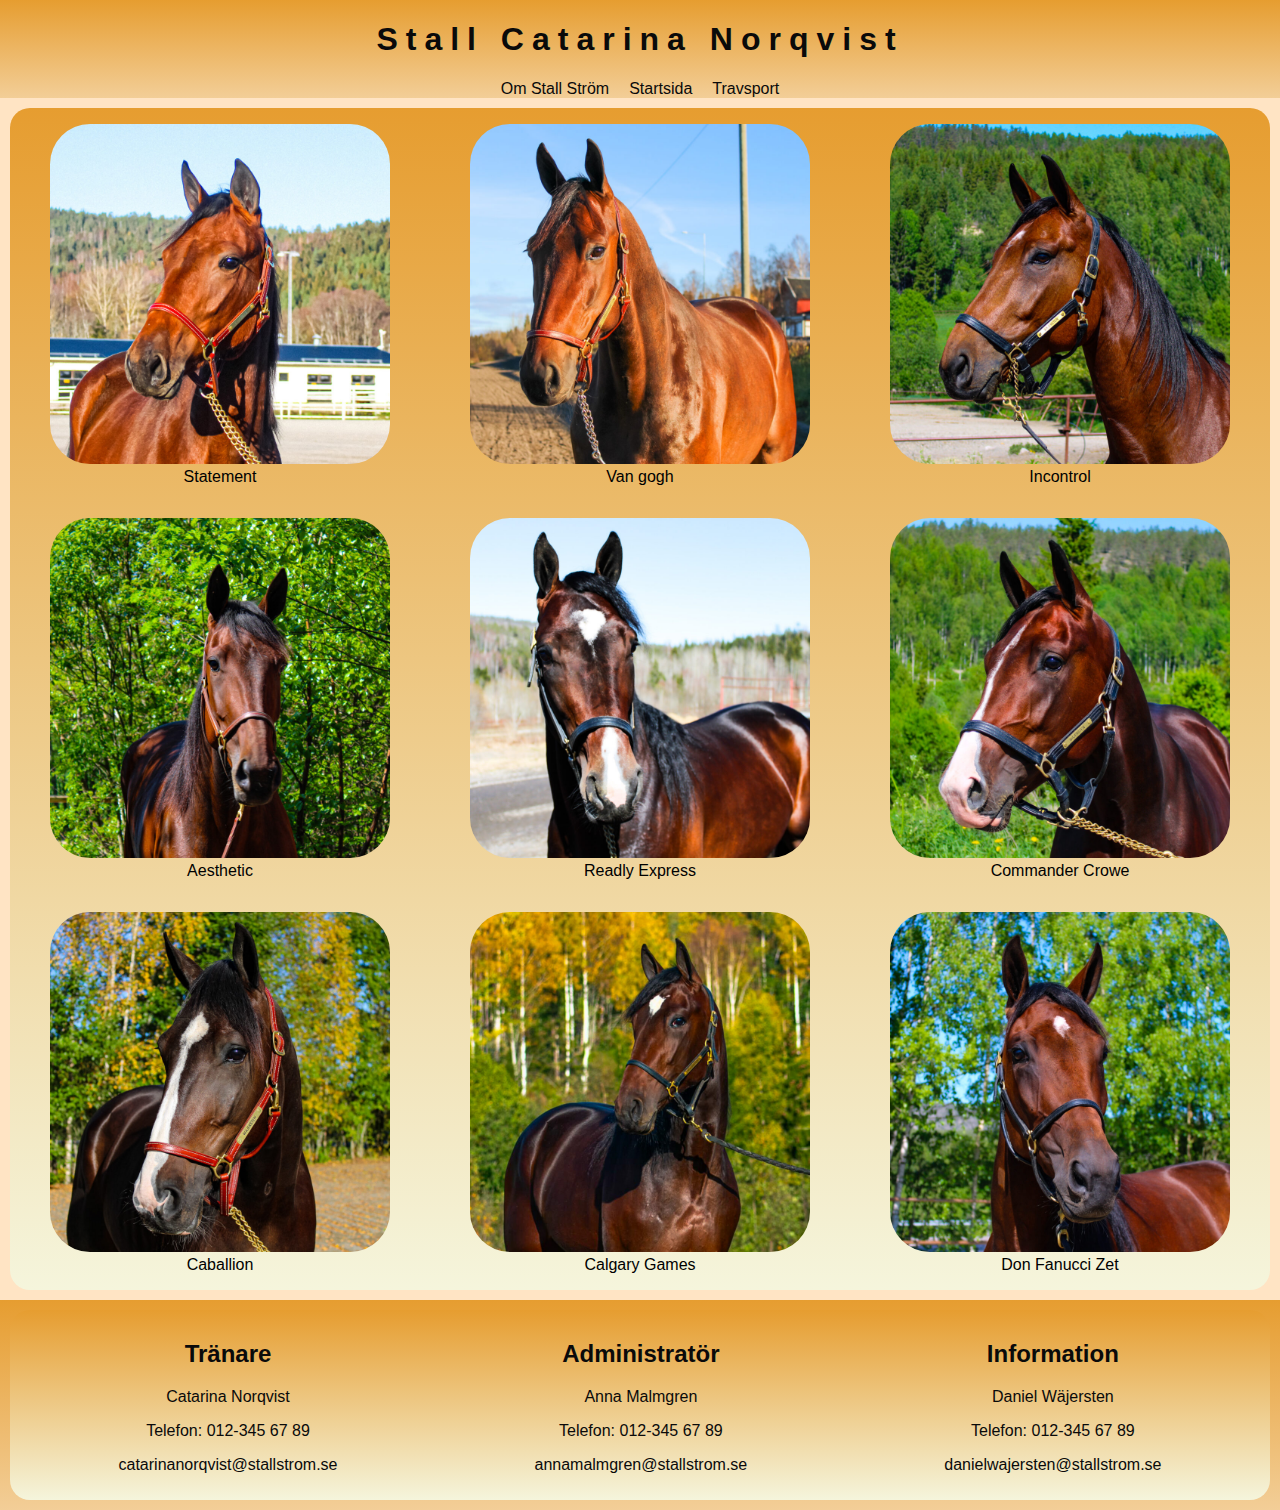
<file: stallet.html>
<!DOCTYPE html>
<html lang="sv">

<head>
    <meta charset="UTF-8">
    <meta name="description" content="En Hemsida för travtränaren Catarina Norqvist" />
    <meta name="viewport" content="width=device-width, initial-scale=1.0">
    <title>Hästar</title>
    <link rel="stylesheet" href="stallet.css">

</head>

<body>
    <header>
        <nav>
            <h1>Stall Catarina Norqvist</h1>
            <ul>
                <li><a href="tranare.html">Om Stall Ström</a></li>
                <li><a href="index.html">Startsida</a></li>
                <li><a href="https://sportapp.travsport.se/sportinfo/licenseholder/ts89706/trainerstatistics"
                        target="_blank">Travsport</a>
                </li>
            </ul>
        </nav>
    </header>
    <main>
        <section class="gallary">
            <figure>
                <img src="Pictures/Häst1.jpg" alt="Hästen statement står i solen">
                <figcaption>Statement</figcaption>
            </figure>
            <figure>
                <img src="Pictures/häst2 - kopia.jpg" alt="Hästen Van gogh står i solen">
                <figcaption>Van gogh</figcaption>
            </figure>
            <figure>
                <img src="Pictures/häst3.jpg" alt="Hästen Incontrol står i solen">
                <figcaption>Incontrol</figcaption>
            </figure>
            <figure>
                <img src="Pictures/häst4.jpg" alt="Hästen Aesthetic står i solen">
                <figcaption>Aesthetic</figcaption>
            </figure>
            <figure>
                <img src="Pictures/häst5.jpg" alt="Hästen Readly Express står i solen">
                <figcaption>Readly Express</figcaption>
            </figure>
            <figure>
                <img src="Pictures/häst6.jpg" alt="Hästen Commander Crowe står i solen">
                <figcaption>Commander Crowe</figcaption>
            </figure>
            <figure>
                <img src="Pictures/häst7.jpg" alt="Hästen Caballion står i solen">
                <figcaption>Caballion</figcaption>
            </figure>
            <figure>
                <img src="Pictures/häst8.jpg" alt="Hästen Calgary Games står i solen">
                <figcaption>Calgary Games</figcaption>
            </figure>
            <figure>
                <img src="Pictures/häst9.jpg" alt="Hästen Don Fanucci Zet står i solen">
                <figcaption>Don Fanucci Zet</figcaption>
            </figure>
        </section>

    </main>
    <footer>
        <section>
            <article>
                <h2>Tränare</h2>
                <p>Catarina Norqvist</p>
                <p>Telefon: 012-345 67 89</p>
                <p>catarinanorqvist@stallstrom.se</p>
            </article>
            <article>
                <h2>Administratör</h2>
                <p>Anna Malmgren</p>
                <p>Telefon: 012-345 67 89</p>
                <p>annamalmgren@stallstrom.se</p>
            </article>
            <article>
                <h2>Information</h2>
                <p>Daniel Wäjersten</p>
                <p>Telefon: 012-345 67 89</p>
                <p>danielwajersten@stallstrom.se</p>
            </article>
        </section>
    </footer>
</body>

</html>
</file>
<file: stallet.css>
body {
    font-family: 'Franklin Gothic Medium', 'Arial Narrow', Arial, sans-serif;
    margin: 0;
    padding: 0;
    text-align: center;

}

/* all kod för header  */
header {
    background: linear-gradient(to bottom, rgba(230, 157, 48, 1) 0%, rgba(230, 157, 48, 0.5) 100%);
    display: flex;
    justify-content: center;
    width: 100%;
}

header h1 {
    font-size: xx-large;
    letter-spacing: 8px;
    color: rgb(10, 10, 10);

}

header ul {
    padding: 0;
    margin: 0;
    display: flex;
    justify-content: center;
    gap: 20px;
    list-style: none;

}


header a {
    color: rgb(10, 10, 10);
    text-decoration: none;
}

header a:hover {
    color: white;
}

/* slutkodat med header */
/* Main  start  */
main {
    background-color: bisque;
    display: grid;
}



section {
    background: linear-gradient(to bottom, rgba(230, 157, 48, 1) 0%, beige 100%);
    margin: 10px;
    border-radius: 20px;
}




main img {
    height: auto;
    width: 100%;
    border-radius: 40px;
}


/* Main  slut  */
/* Fooooter börjar här */
footer {
    background: linear-gradient(to bottom, rgba(230, 157, 48, 1) 0%, rgba(230, 157, 48, 0.5) 100%);
    color: rgb(10, 10, 10);
    display: flex;
    flex-direction: column;

}


footer section {
    background: linear-gradient(to bottom, rgba(230, 157, 48, 1) 0%, beige 100%);
    display: flex;
    flex-direction: column;


}

/* footer slut  */

.gallary {
    display: grid;

}

/* mediaqueries  */
@media (min-width:768px) {
    .gallary {
        display: grid;
        grid-template-columns: repeat(2, 1fr);

    }




}

@media (min-width:1024px) {
    .gallary {
        display: grid;
        grid-template-columns: repeat(3, 1fr);


    }

    footer section {
        flex-direction: row;
        justify-content: space-around;
        padding: 10px;
    }
}

/* slut  */
</file>
